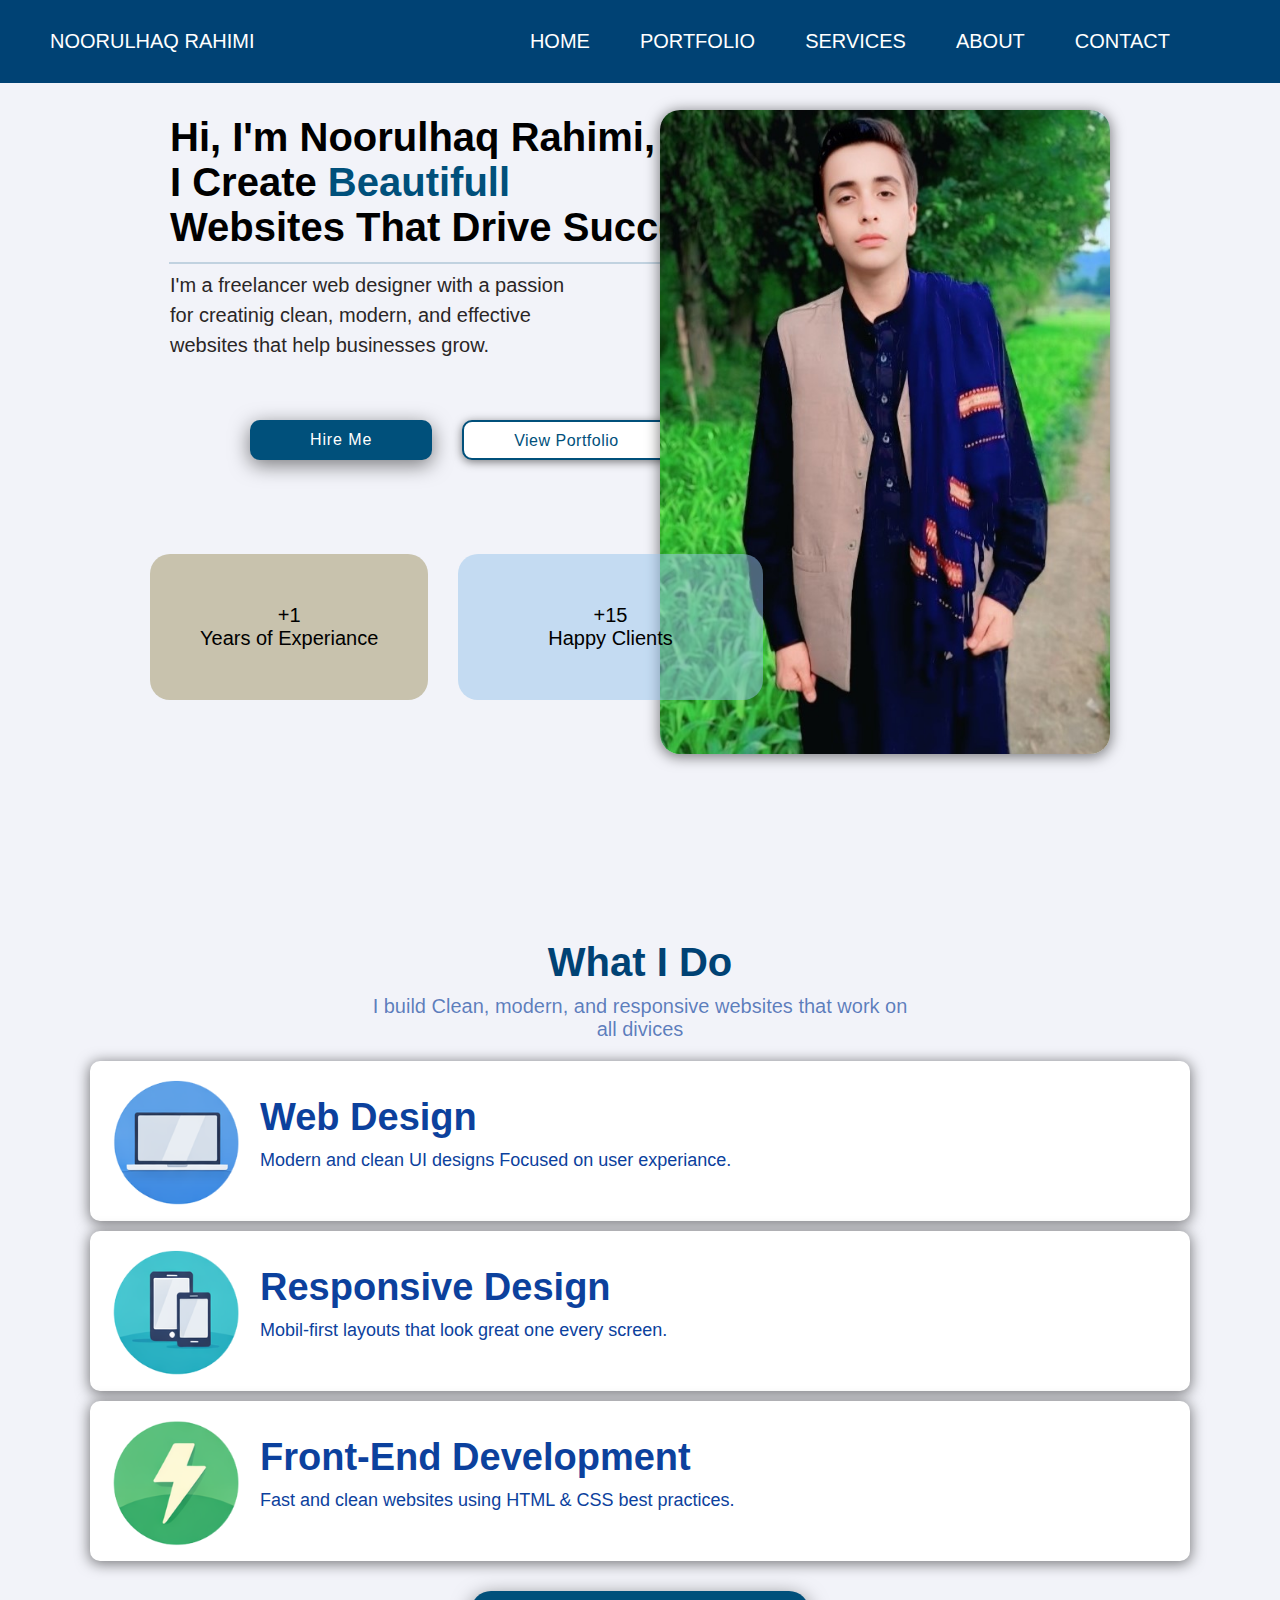
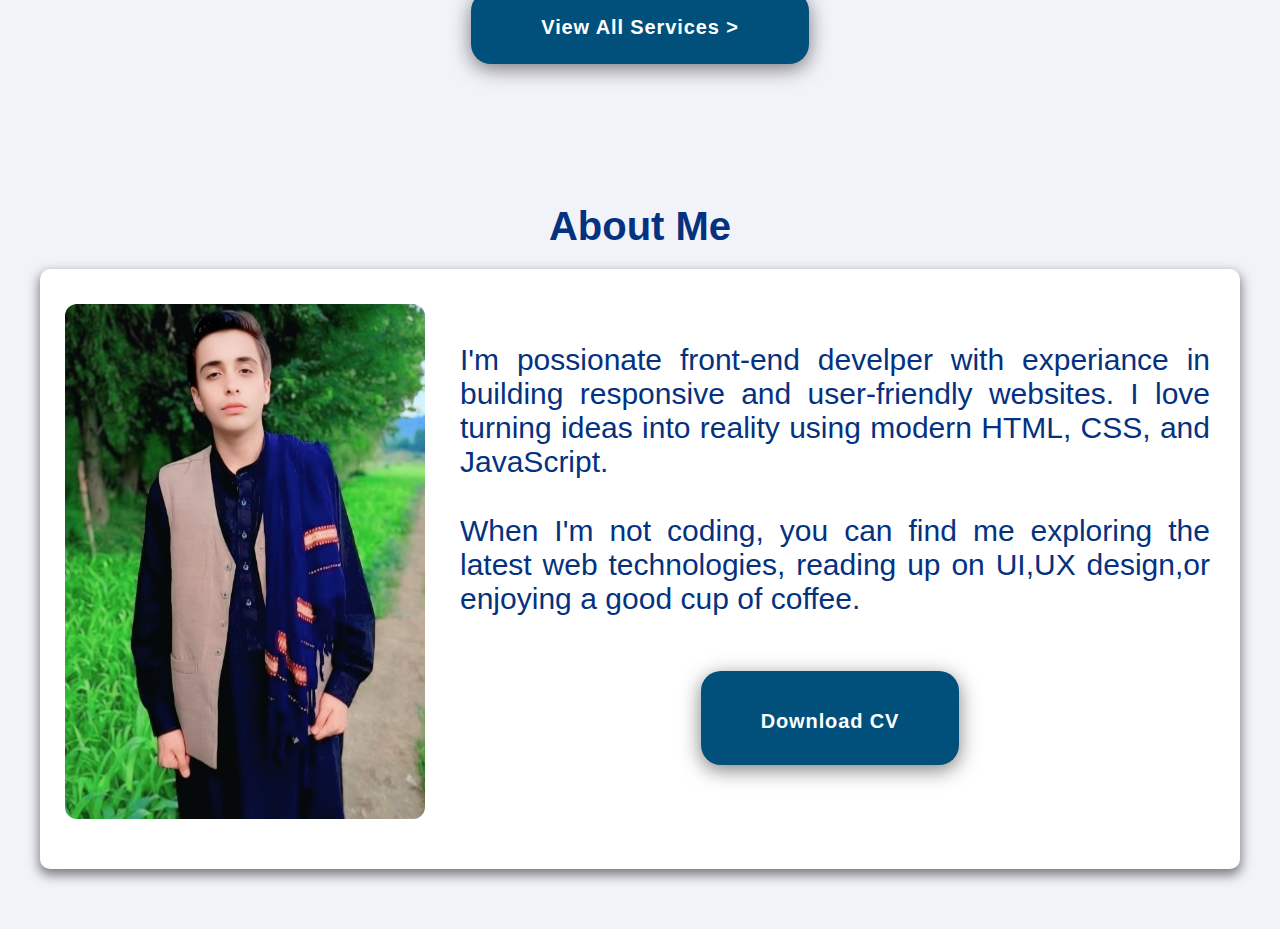
<file: index.html>
<!DOCTYPE html>
<html lang="en">
<head>
    <meta charset="UTF-8">
    <meta http-equiv="X-UA-Compatible" content="IE=edge">
    <meta name="viewport" content="width=device-width, initial-scale=1.0">
    <title>Noorulhaq Rahimi</title>
    <link rel="stylesheet" href="./Hero.css">
    <link rel="icon" href="./noorulhaqrahimi/circlephto.png" type="image/x-icon"/>
    <link rel="stylesheet" href="https://cdnjs.cloudflare.com/ajax/libs/font-awesome/6.0.0-beta2/css/all.min.css" integrity="sha512-YWzhKL2whUzgiheMoBFwW8CKV4qpHQAEuvilg9FAn5VJUDwKZZxkJNuGM4XkWuk94WCrrwslk8yWNGmY1EduTA==" crossorigin="anonymous" referrerpolicy="no-referrer" /></head>
<body>
    <header>
    <nav>
        <ul class='nav-bar'>
            <li class='logo'><p>NOORULHAQ RAHIMI</p></a></li>
            <input type='checkbox' id='check' />
            <span class="menu">
                <li><a href="./index.html">Home</a></li>
                <li><a href="">Portfolio</a></li>
                <li><a href="">Services</a></li>
                <li><a href="./Aboute.html">About</a></li>
                <li><a href="">Contact</a></li>
                <label for="check" class="close-menu"><i class="fas fa-times"></i></label>
            </span>
            <label for="check" class="open-menu"><i class="fas fa-bars"></i></label>
        </ul>
    </nav>
    </header>
    <div class="first">
        <p class="first_1"><span class="span_1">Hi, I'm Noorulhaq Rahimi,</span><br><span class="span_3">I Create <span class="span_2">Beautifull</span><br>Websites That Drive Success!</p></span>
    </div>
    <div class="freelance">
        <p class="freelance_1">I'm a freelancer web designer with a passion<br>for creatinig clean, modern, and effective<br>websites that help businesses grow. </p>
        <div class="line"></div>
    </div>
    <div class="btn">
        <button class="btn1">Hire Me</button>
        <button class="btn2">View Portfolio</button>
    </div>
    <div class="img">
        <img class="img_1" src="./noorulhaqrahimi/noorulahqrahimi.jpg" alt="dev photo">
    </div>
    <div class="exp">
        <p class="exp1">+1<br>Years of Experiance</p>
        <p class="exp2">+15<br>Happy Clients</p>
    </div>
    <p class="heading1">What I Do</p>
    <p class="heading2">I build Clean, modern, and responsive websites that work on<br> all divices</p>
    <section>
        <div class="background">
                <img class="comi" src="./ProjectPhotos/comi.png" alt="icon">
            <p class="web">Web Design</p>
            <p class="webp">Modern and clean UI designs<br class="br1"> Focused on user experiance.</p>
        </div>
    </section>
    <section>
        <div class="background">
                <img class="comi" src="./ProjectPhotos/comp2.png" alt="icon">
            <p class="web">Responsive Design</p>
            <p class="webp">Mobil-first layouts that look<br class="br1"> great one every screen.</p>
        </div>
    </section>
    <section>
        <div class="background">
                <img class="comi" src="./ProjectPhotos/comp3.png" alt="icon">
            <p class="web">Front-End Development</p>
            <p class="webp">Fast and clean websites using<br class="br1"> HTML & CSS best practices.</p>
        </div>
        <div class="servi1">
            <button class="servi">View All Services ></button>
        </div>
    </section>
    <section>
        <p class="about">About Me</p>
        <div class="container">
            <img class="img2" src="./noorulhaqrahimi/noorulahqrahimi.jpg" alt="nooorulahq rahimi photo">
            <div class="production">
                <p class="production1">I'm possionate front-end develper with experiance in building responsive and user-friendly websites. I love turning ideas into reality using modern HTML, CSS, and JavaScript.</p>
                <p class="production2">When I'm not coding, you can find me exploring the latest web technologies, reading up on UI,UX design,or enjoying a good cup of coffee.</p>
            </div>
            <div class="btn-cvv">
                <a href=".//noorulhaqrahimi/MYCV.png" download class="cv-btn">
                    <button class="btn-cv"><i class="fa-solid fa-download"></i> Download CV</button>
                </a>
            </div>
            <p class="rahimi1">Noorulhaq Rahimi</p>
        </div>    
    </section>
</body>
</html>
</file>
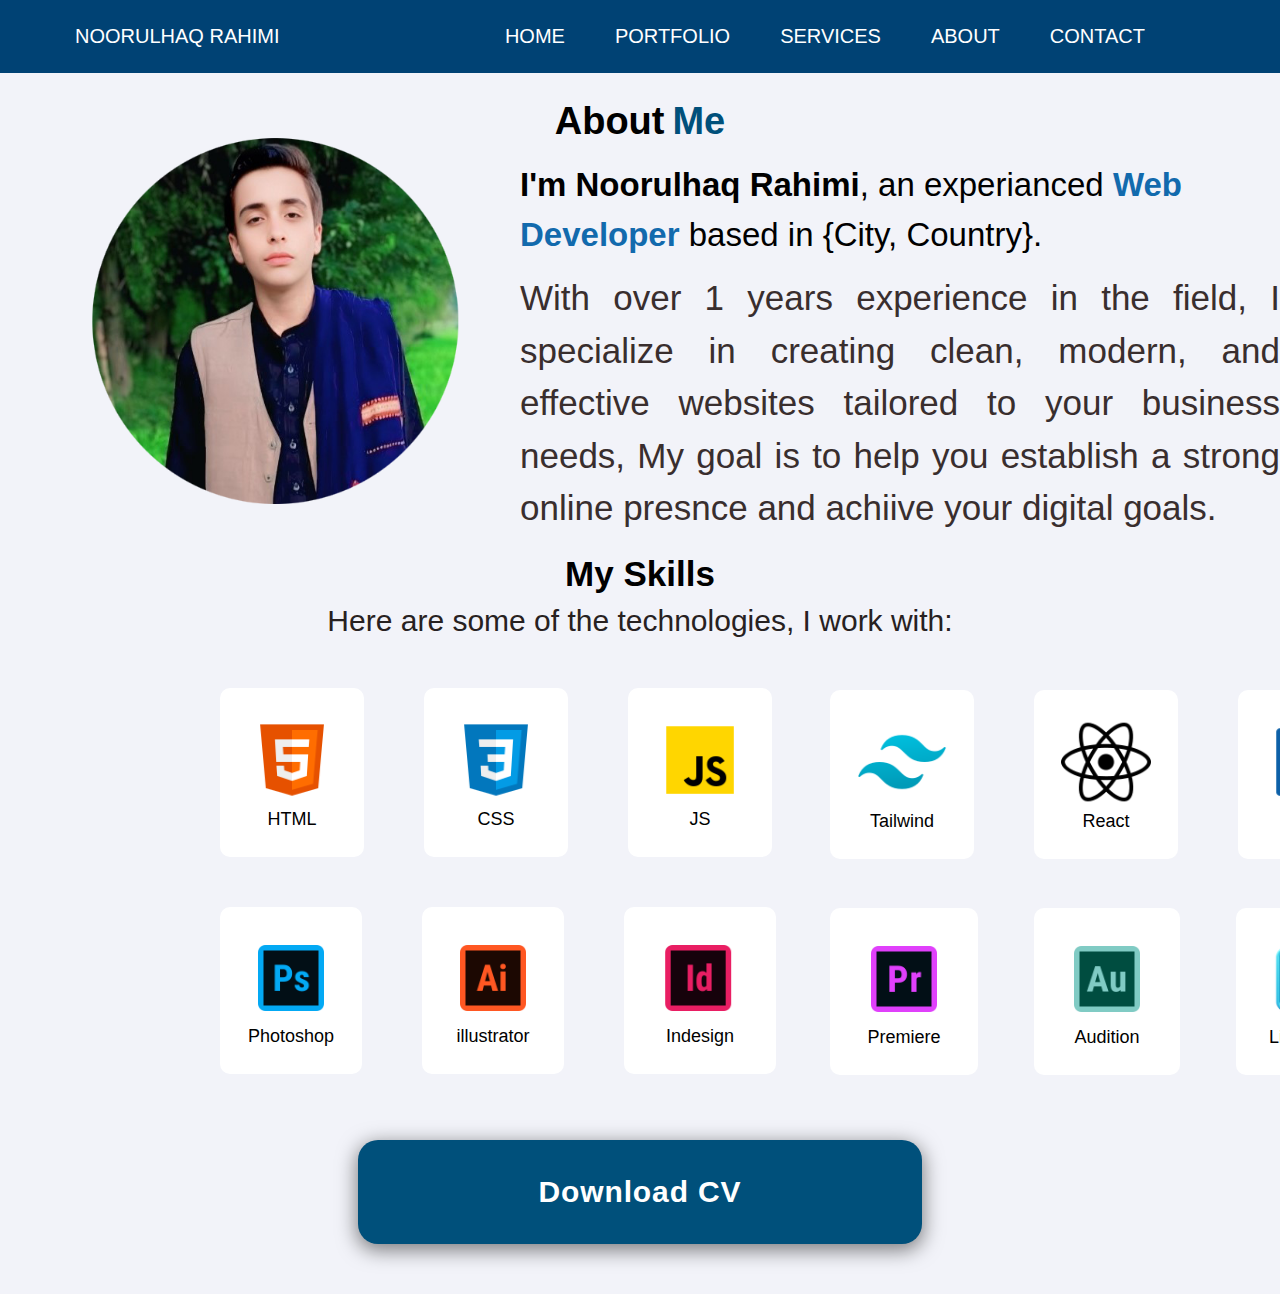
<file: Aboute.html>
<!DOCTYPE html>
<html lang="en">

<head>
    <meta charset="UTF-8">
    <meta name="viewport" content="width=device-width, initial-scale=1.0">
    <title>Noorulhaq Rahimi</title>
    <link rel="stylesheet" href="./About.css">
    <link rel="icon" href="./noorulhaqrahimi/circlephto.png" type="image/x-icon" />
    <link rel="stylesheet" href="https://cdnjs.cloudflare.com/ajax/libs/font-awesome/6.0.0-beta2/css/all.min.css"
        integrity="sha512-YWzhKL2whUzgiheMoBFwW8CKV4qpHQAEuvilg9FAn5VJUDwKZZxkJNuGM4XkWuk94WCrrwslk8yWNGmY1EduTA=="
        crossorigin="anonymous" referrerpolicy="no-referrer" />
</head>

<body>
    <header>
        <nav>
            <ul class="nav-bar">
                <li class="logo">
                    <p>NOORULHAQ RAHIMI</p></a>
                </li>
                <input type="checkbox" id="check"/>
                <span class="menu">
                    <li><a href="./index.html">Home</a></li>
                    <li><a href="">Portfolio</a></li>
                    <li><a href="">Services</a></li>
                    <li><a href="./Aboute.html">About</a></li>
                    <li><a href="">Contact</a></li>
                    <label for="check" class="close-menu"><i class="fas fa-times"></i></label>
                </span>
                <label for="check" class="open-menu"><i class="fas fa-bars"></i></label>
            </ul>
        </nav>
    </header>
    <p class="about">About <span class="about1">Me</span></p>
    <div class="img">
        <img class="img1" src="./noorulhaqrahimi/circlephto.png" alt="my photo">
    </div>
    <p class="exp"><span class="span1">I'm Noorulhaq Rahimi</span>, an experianced <span class="span2">Web<br>
            Developer</span> based in {City, Country}.</p>
    <p class="text">With over 1 years experience in the field, I specialize in creating clean, modern, and effective
        websites tailored to your business needs, My goal is to help you establish a strong online presnce and achiive
        your digital goals.</p>
    <div class="skills">
        <p class="skills1">My Skills</p>
        <p class="skills2">Here are some of the technologies, I work with:</p>
    </div>
    <div class="logos">
        <div class="html5">
            <img class="html" src="./ProjectPhotos/html.png" alt="html">
            <p class="logotext">HTML</p>
        </div>
        <div class="css5">
            <img class="css" src="./ProjectPhotos/css.png" alt="css">
            <P class="logotext">CSS</P>
        </div>
        <div class="js5">
            <img class="js" src="./ProjectPhotos/js.png" alt="js">
            <P class="logotext">JS</P>
        </div>
    </div>
    <div class="logos1">
        <div class="tailwind">
            <img class="tailwind1" src="./ProjectPhotos/tailwind.png" alt="tailwind">
            <p class="logotext">Tailwind</p>
        </div>
        <div class="react">
            <img class="react1" src="./ProjectPhotos/react.png" alt="react">
            <p class="logotext">React</p>
        </div>
        <div class="typescript">
            <img class="typescript1" src="./ProjectPhotos/ts.png" alt="typescript">
            <p class="logotext">TS</p>
        </div>
    </div>
    <div class="logos2">
        <div class="photoshop">
            <img class="Photoshop1" src="./ProjectPhotos/photoshop.png" alt="photoshop">
            <p class="logotext">Photoshop</p>
        </div>
        <div class="illustrator">
            <img class="illustrator1" src="./ProjectPhotos/illustrator.png" alt="illistrator">
            <p class="logotext">illustrator</p>
        </div>
        <div class="indesign">
            <img class="indesign1" src="./ProjectPhotos/indesign.png" alt="indesign">
            <p class="logotext">Indesign</p>
        </div>
    </div>
    <div class="logos3">
        <div class="premiere">
            <img class="Premiere1" src="./ProjectPhotos/premiere.png" alt="premiere">
            <p class="logotext">Premiere</p>
        </div>
        <div class="audition">
            <img class="audition1" src="./ProjectPhotos/audition.png" alt="audition">
            <p class="logotext">Audition</p>
        </div>
        <div class="lightroom">
            <img src="./ProjectPhotos/lightroom.png" alt="lightroom">
            <p class="logotext">Lightroom</p>
        </div>
    </div>
    <div class="btn-cvv">
        <a href=".//noorulhaqrahimi/MYCV.png" download class="cv-btn">
            <button class="btn-cv"><i class="fa-solid fa-download"></i> Download CV</button>
        </a>
    </div>
</body>

</html>
</file>
<file: Hero.css>
* {
  box-sizing: border-box;
  margin: 0;
  padding: 0;
}
body {
  font-family: "Poppins", sans-serif;
  background-color: rgb(242, 243, 249);
  overflow-x: hidden;
}

.nav-bar {
  width: 100%;
  display: flex;
  justify-content: space-between;
  align-items: center;
  list-style: none;
  position: relative;
  background-color: #004274;
  padding: 15px 20px;
}
.logo {
  color: #fff;
  font-size: 18px;
}

.menu {
  display: flex;
}

.menu li {
  padding-left: 30px;
}

.menu li a {
  display: inline-block;
  text-decoration: none;
  color: #fff;
  text-align: center;
  transition: 0.15s ease-in-out;
  position: relative;
  text-transform: uppercase;
}

.menu li a::after {
  content: "";
  position: absolute;
  bottom: 0;
  left: 0;
  width: 0;
  height: 1px;
  background-color: #004274;
  transition: 0.15s ease-in-out;
}

.menu li a:hover:after {
  width: 100%;
}

.open-menu,
.close-menu {
  position: absolute;
  color: white;
  cursor: pointer;
  font-size: 1.2 rem;
  display: none;
}

.open-menu {
  top: 50%;
  right: 20px;
  transform: translateY(-50%);
}

.close-menu {
  top: 20px;
  right: 22px;
}

#check {
  display: none;
}

@media (max-width: 1027px) {
  header span li {
    position: relative;
    bottom: 50px;
  }
  .menu {
    display: flex;
    flex-direction: column;
    align-items: center;
    justify-content: center;
    width: 80%;
    height: 100vh;
    position: fixed;
    top: 0;
    right: -80%;
    z-index: 100;
    background-color: #004274;
    transition: all 0.2s ease-in-out;
  }
  .menu li {
    margin-top: 20px;
  }
  .menu li a {
    display: block;
    padding: 15px 0;
  }
  .nav-bar {
    position: fixed;
    top: 0;
    z-index: 100;
  }
  .open-menu,
  .close-menu {
    display: block;
  }
  #check:checked ~ .menu {
    right: 0;
  }
}

.first {
  display: flex;
  justify-content: center;
  text-align: center;
  margin-top: 70px;
}

.first_1 {
  font-size: 22px;
  font-family: "Avenir", sans-serif;
}

.span_1 {
  font-weight: 700;
}

.span_2 {
  color: rgb(0, 80, 123);
}

.span_3 {
  font-weight: 600;
}

.freelance {
  display: flex;
  justify-content: center;
  text-align: center;
}

.freelance_1 {
  margin-top: 20px;
  font-size: 14px;
  font-weight: 300;
  font-family: "Avenir", sans-serif;
  line-height: 1.5;
  color: #2a2626;
}

.btn {
  margin-top: 30px;
  display: flex;
  justify-content: space-evenly;
}

.btn1 {
  border-style: none;
  color: #fff;
  padding: 10px 30px;
  border-radius: 20px;
  font-weight: 600;
  cursor: pointer;
  letter-spacing: 0.88px;
  box-shadow: 0 5px 20px 0.1px rgba(0, 0, 0, 0.5);
  background-color: rgb(0, 80, 123);
}

.btn2 {
  border-style: none;
  background-color: white;
  padding: 10px 30px;
  border-radius: 20px;
  cursor: pointer;
  letter-spacing: 0.5px;
  box-shadow: 0 2px 10px 0.1px rgba(0, 0, 0, 0.5);
}

.img {
  display: flex;
  justify-content: center;
  align-items: center;
}

.img_1 {
  margin-top: 40px;
  border-radius: 20px;
  width: 80%;
}

.exp {
  display: flex;
  text-align: center;
  margin-top: 20px;
  justify-content: space-evenly;
}

.exp1 {
  text-align: center;
  justify-self: center;
  align-self: center;
  padding: 20px 20px;
  border-radius: 20px;
  background-color: rgba(158, 146, 98, 0.5);
}

.exp2 {
  justify-self: center;
  align-self: center;
  text-align: center;
  padding: 20px 20px;
  border-radius: 20px;
  background-color: rgba(149, 195, 236, 0.5);
}

.heading1 {
  justify-self: center;
  margin-top: 50px;
  margin-bottom: 5px;
  font-size: 20px;
  font-weight: 600;
  color: #004274;
}

.heading2 {
  font-family: "Avenir", sans-serif;
  justify-self: center;
  text-align: center;
  font-size: 12px;
  color: rgba(12, 65, 157, 0.66);
  margin-bottom: 10px;
}

.background {
  display: flex;
  flex-direction: column;
  background-color: #fff;
  width: 280px;
  height: 80px;
  margin-bottom: 10px;
  justify-self: center;
  border-radius: 10px;
  box-shadow: 0 2px 14px 0.5px rgba(0, 0, 0, 0.5);
}

.comi {
  width: 70px;
  margin-top: 10px;
  margin-left: 10px;
}

.web {
  position: absolute;
  margin-top: 20px;
  color: rgba(12, 65, 157, 1);
  font-weight: 600;
  margin-left: 90px;
  font-size: 14px;
}

.webp {
  position: absolute;
  margin-top: 40px;
  margin-left: 90px;
  font-size: 10px;
  color: rgba(12, 65, 157, 1);
  line-height: 14px;
}

.servi1 {
  justify-self: center;
  margin-top: 15px;
  margin-bottom: 5px;
}

.servi {
  border-style: none;
  color: #fff;
  padding: 10px 20px;
  border-radius: 20px;
  font-weight: 600;
  font-size: 12px;
  cursor: pointer;
  letter-spacing: 0.88px;
  box-shadow: 0 5px 20px 0.1px rgba(0, 0, 0, 0.5);
  background-color: rgb(0, 80, 123);
}

.about {
  font-size: 22px;
  font-weight: 550;
  justify-self: center;
  margin-bottom: 30px;
  margin-top: 40px;
  font-family: "Avenir", sans-serif;
  color: rgb(4, 50, 128);
}

.container {
  background-color: #fff;
  width: 300px;
  height: 250px;
  border-radius: 10px;
  justify-self: center;
  box-shadow: 0 5px 12px 0.1px rgba(0, 0, 0, 0.5);
  margin-bottom: 20px;
  margin-top: -20px;
}

.img2 {
  margin-top: 29px;
  margin-left: 12px;
  width: 100px;
  border-radius: 12px;
}

.production {
  margin-top: -155px;
  color: rgb(4, 50, 128);
}

.production1 {
  justify-self: end;
  text-align: justify;
  font-size: 12px;
  max-width: 170px;
  word-spacing: 0.11px;
  margin-right: 12px;
}

.production2 {
  margin-top: 7px;
  justify-self: end;
  text-align: justify;
  font-size: 12px;
  max-width: 170px;
  word-spacing: 0.11px;
  margin-right: 12px;
}

.btn-cvv {
  justify-self: center;
  margin-top: 16px;
}

.btn-cv {
  border-style: none;
  color: #fff;
  font-size: 15px;
  padding: 13px 33px;
  border-radius: 20px;
  font-weight: 600;
  cursor: pointer;
  letter-spacing: 0.88px;
  box-shadow: 0 5px 20px 0.1px rgba(0, 0, 0, 0.5);
  background-color: rgb(0, 80, 123);
}

.rahimi1 {
  font-size: 10px;
  font-weight: 700;
  margin-left: 18px;
  color: rgb(4, 50, 128);
  margin-top: -67px;
}

.comi__1 {
  width: 70px;
  margin-top: 16px;
  margin-left: 10px;
  border-radius: 10px;
}

.btn_1 {
  border-style: none;
  color: #fff;
  padding: 10px 30px;
  border-radius: 10px;
  font-weight: 600;
  cursor: pointer;
  display: flex;
  justify-self: center;
  margin-top: 20px;
  margin-bottom: 20px;
  letter-spacing: 0.88px;
  box-shadow: 0 5px 20px 0.1px rgba(0, 0, 0, 0.5);
  background-color: rgb(0, 80, 123);
}
/*------------------------------------------Mobile-Size-------------------------------------------- */
@media (min-width: 450px) {
  .menu {
    font-size: 20px;
  }

  .logo {
    font-size: 20px;
  }

  .open-menu {
    font-size: 1.4rem;
  }

  .close-menu {
    font-size: 1.4rem;
  }

  .first {
    display: flex;
    justify-content: center;
    text-align: center;
    margin-top: 80px;
  }

  .first_1 {
    font-size: 30px;
    font-family: "Avenir", sans-serif;
  }

  .span_1 {
    font-weight: 700;
  }

  .span_2 {
    color: rgb(0, 80, 123);
  }

  .span_3 {
    font-weight: 600;
  }

  .freelance {
    display: flex;
    justify-content: center;
    text-align: center;
  }

  .freelance_1 {
    margin-top: 20px;
    font-size: 18px;
    font-weight: 300;
    font-family: "Avenir", sans-serif;
    line-height: 1.5;
    color: #2a2626;
  }

  .btn {
    margin-top: 30px;
    display: flex;
    justify-content: space-evenly;
  }

  .btn1 {
    border-style: none;
    color: #fff;
    padding: 15px 44px;
    border-radius: 20px;
    font-weight: 600;
    cursor: pointer;
    letter-spacing: 0.88px;
    box-shadow: 0 5px 20px 0.1px rgba(0, 0, 0, 0.5);
    background-color: rgb(0, 80, 123);
  }

  .btn2 {
    border-style: none;
    background-color: white;
    padding: 10px 30px;
    border-radius: 20px;
    cursor: pointer;
    letter-spacing: 0.5px;
    box-shadow: 0 2px 10px 0.1px rgba(0, 0, 0, 0.5);
  }

  .img {
    display: flex;
    justify-content: center;
    align-items: center;
  }

  .img_1 {
    margin-top: 40px;
    border-radius: 20px;
    width: 80%;
  }

  .exp {
    display: flex;
    text-align: center;
    margin-top: 20px;
    justify-content: space-evenly;
  }

  .exp1 {
    text-align: center;
    justify-self: center;
    align-self: center;
    padding: 30px 40px;
    border-radius: 20px;
    background-color: rgba(158, 146, 98, 0.5);
  }

  .exp2 {
    justify-self: center;
    align-self: center;
    text-align: center;
    padding: 30px 40px;
    border-radius: 20px;
    background-color: rgba(149, 195, 236, 0.5);
  }

  .heading1 {
    justify-self: center;
    margin-top: 50px;
    margin-bottom: 10px;
    font-size: 30px;
    font-weight: 600;
    color: #004274;
  }

  .heading2 {
    font-family: "Avenir", sans-serif;
    justify-self: center;
    text-align: center;
    font-size: 16px;
    color: rgba(12, 65, 157, 0.66);
    margin-bottom: 20px;
  }

  .background {
    display: flex;
    flex-direction: column;
    background-color: #fff;
    width: 400px;
    height: 120px;
    margin-bottom: 10px;
    justify-self: center;
    border-radius: 10px;
    box-shadow: 0 2px 14px 0.5px rgba(0, 0, 0, 0.5);
  }

  .comi {
    width: 100px;
    margin-top: 14px;
    margin-left: 10px;
  }

  .web {
    position: absolute;
    margin-top: 30px;
    color: rgba(12, 65, 157, 1);
    font-weight: 600;
    margin-left: 120px;
    font-size: 18px;
  }

  .webp {
    position: absolute;
    margin-top: 55px;
    margin-left: 120px;
    font-size: 10px;
    color: rgba(12, 65, 157, 1);
    line-height: 14px;
  }

  .servi1 {
    justify-self: center;
    margin-top: 15px;
    margin-bottom: 5px;
  }

  .servi {
    border-style: none;
    color: #fff;
    padding: 10px 30px;
    border-radius: 20px;
    font-weight: 600;
    cursor: pointer;
    letter-spacing: 0.88px;
    box-shadow: 0 5px 20px 0.1px rgba(0, 0, 0, 0.5);
    background-color: rgb(0, 80, 123);
  }

  .about {
    font-size: 30px;
    font-weight: 550;
    justify-self: center;
    margin-bottom: 35px;
    margin-top: 40px;
    font-family: "Avenir", sans-serif;
    color: rgb(4, 50, 128);
  }

  .container {
    background-color: #fff;
    width: 400px;
    height: 310px;
    border-radius: 10px;
    justify-self: center;
    box-shadow: 0 5px 12px 0.1px rgba(0, 0, 0, 0.5);
    margin-bottom: 20px;
    margin-top: -20px;
  }

  .img2 {
    margin-top: 35px;
    margin-left: 25px;
    width: 130px;
    border-radius: 12px;
  }

  .production {
    margin-top: -190px;
    color: rgb(4, 50, 128);
  }

  .production1 {
    justify-self: end;
    text-align: justify;
    font-size: 13px;
    max-width: 200px;
    word-spacing: 0.11px;
    margin-right: 30px;
  }

  .production2 {
    margin-top: 15px;
    justify-self: end;
    text-align: justify;
    font-size: 13px;
    max-width: 200px;
    word-spacing: 0.11px;
    margin-right: 30px;
  }

  .btn-cvv {
    justify-self: center;
    margin-top: 30px;
  }

  .btn-cv {
    border-style: none;
    color: #fff;
    font-size: 15px;
    padding: 16px 38px;
    border-radius: 20px;
    font-weight: 600;
    cursor: pointer;
    letter-spacing: 0.88px;
    box-shadow: 0 5px 20px 0.1px rgba(0, 0, 0, 0.5);
    background-color: rgb(0, 80, 123);
  }

  .rahimi1 {
    font-size: 12px;
    font-weight: 700;
    margin-left: 37px;
    color: rgb(4, 50, 128);
    margin-top: -72px;
  }

  .comi__1 {
    width: 100px;
    margin-top: 22px;
    margin-left: 10px;
    border-radius: 10px;
  }

  .btn_1 {
    border-style: none;
    color: #fff;
    padding: 10px 30px;
    border-radius: 10px;
    font-weight: 600;
    cursor: pointer;
    margin-bottom: 20px;
    display: flex;
    justify-self: center;
    margin-top: 20px;
    letter-spacing: 0.88px;
    box-shadow: 0 5px 20px 0.1px rgba(0, 0, 0, 0.5);
    background-color: rgb(0, 80, 123);
  }
}
/*------------------------------------------Ipadpro-Size-------------------------------------------- */
@media (min-width: 650px) {
  .logo {
    font-size: 23px;
  }

  nav a{
    font-size: 32px;
    margin-top: 35px;
  }

  .logo {
    font-size: 28px;
  }

  .open-menu {
    font-size: 2rem;
  }

  .close-menu{
    font-size: 2rem;
  }

  .nav-bar{
    padding: 27px;
  }

  .close-menu {
    font-size: 1.6rem;
  }

  .first {
    display: flex;
    justify-content: center;
    text-align: center;
    margin-top: 110px;
  }

  .first_1 {
    font-size: 35px;
    font-family: "Avenir", sans-serif;
  }

  .span_1 {
    font-weight: 700;
  }

  .span_2 {
    color: rgb(0, 80, 123);
  }

  .span_3 {
    font-weight: 600;
  }

  .freelance {
    display: flex;
    justify-content: center;
    text-align: center;
  }

  .freelance_1 {
    margin-top: 20px;
    font-size: 20px;
    font-weight: 300;
    font-family: "Avenir", sans-serif;
    line-height: 1.5;
    color: #2a2626;
  }

  .btn {
    margin-top: 30px;
    display: flex;
    justify-content: space-evenly;
  }

  .btn1 {
    border-style: none;
    color: #fff;
    padding: 20px 60px;
    border-radius: 20px;
    font-weight: 600;
    cursor: pointer;
    letter-spacing: 0.88px;
    box-shadow: 0 5px 20px 0.1px rgba(0, 0, 0, 0.5);
    background-color: rgb(0, 80, 123);
  }

  .btn2 {
    border-style: none;
    background-color: white;
    padding: 20px 60px;
    border-radius: 20px;
    cursor: pointer;
    letter-spacing: 0.5px;
    box-shadow: 0 2px 10px 0.1px rgba(0, 0, 0, 0.5);
  }

  .img {
    display: flex;
    justify-content: center;
    align-items: center;
  }

  .img_1 {
    margin-top: 40px;
    border-radius: 20px;
    width: 80%;
  }

  .exp {
    display: flex;
    text-align: center;
    margin-top: 20px;
    justify-content: space-evenly;
  }

  .exp1 {
    text-align: center;
    justify-self: center;
    align-self: center;
    padding: 40px 60px;
    border-radius: 20px;
    background-color: rgba(158, 146, 98, 0.5);
  }

  .exp2 {
    justify-self: center;
    align-self: center;
    text-align: center;
    padding: 40px 60px;
    border-radius: 20px;
    background-color: rgba(149, 195, 236, 0.5);
  }

  .heading1 {
    justify-self: center;
    margin-top: 50px;
    margin-bottom: 10px;
    font-size: 40px;
    font-weight: 600;
    color: #004274;
  }

  .heading2 {
    font-family: "Avenir", sans-serif;
    justify-self: center;
    text-align: center;
    font-size: 20px;
    color: rgba(12, 65, 157, 0.66);
    margin-bottom: 20px;
  }

  .background {
    display: flex;
    flex-direction: column;
    background-color: #fff;
    width: 530px;
    height: 150px;
    margin-bottom: 10px;
    justify-self: center;
    border-radius: 10px;
    box-shadow: 0 2px 14px 0.5px rgba(0, 0, 0, 0.5);
  }

  .comi {
    width: 130px;
    margin-top: 14px;
    margin-left: 10px;
  }

  .web {
    position: absolute;
    margin-top: 30px;
    color: rgba(12, 65, 157, 1);
    font-weight: 600;
    margin-left: 150px;
    font-size: 30px;
  }

  .webp {
    position: absolute;
    margin-top: 70px;
    margin-left: 150px;
    font-size: 16px;
    color: rgba(12, 65, 157, 1);
    line-height: 18px;
  }

  .servi1 {
    justify-self: center;
    margin-top: 20px;
    margin-bottom: 5px;
  }

  .servi {
    border-style: none;
    color: #fff;
    padding: 20px 60px;
    border-radius: 20px;
    font-weight: 600;
    font-size: 20px;
    cursor: pointer;
    letter-spacing: 0.88px;
    box-shadow: 0 5px 20px 0.1px rgba(0, 0, 0, 0.5);
    background-color: rgb(0, 80, 123);
  }

  .about {
    font-size: 40px;
    font-weight: 550;
    justify-self: center;
    margin-bottom: 35px;
    margin-top: 40px;
    font-family: "Avenir", sans-serif;
    color: rgb(4, 50, 128);
  }

  .container {
    background-color: #fff;
    width: 520px;
    height: 350px;
    border-radius: 10px;
    justify-self: center;
    box-shadow: 0 5px 12px 0.1px rgba(0, 0, 0, 0.5);
    margin-bottom: 20px;
    margin-top: -20px;
  }

  .img2 {
    margin-top: 35px;
    margin-left: 25px;
    width: 160px;
    border-radius: 12px;
  }

  .production {
    margin-top: -230px;
    color: rgb(4, 50, 128);
  }

  .production1 {
    justify-self: end;
    text-align: justify;
    font-size: 17.3px;
    max-width: 290px;
    word-spacing: 0.11px;
    margin-right: 30px;
  }

  .production2 {
    margin-top: 15px;
    justify-self: end;
    text-align: justify;
    font-size: 17.3px;
    max-width: 290px;
    word-spacing: 0.11px;
    margin-right: 30px;
  }

  .btn-cvv {
    justify-self: center;
    margin-top: 20px;
  }

  .btn-cv {
    border-style: none;
    color: #fff;
    font-size: 15px;
    padding: 20px 60px;
    border-radius: 20px;
    font-weight: 600;
    cursor: pointer;
    letter-spacing: 0.88px;
    box-shadow: 0 5px 20px 0.1px rgba(0, 0, 0, 0.5);
    background-color: rgb(0, 80, 123);
  }

  .rahimi1 {
    font-size: 12px;
    font-weight: 700;
    margin-left: 37px;
    color: rgb(4, 50, 128);
    margin-top: -72px;
  }

  .comi__1 {
    width: 130px;
    margin-top: 22px;
    margin-left: 10px;
    border-radius: 10px;
  }

  .btn_1 {
    border-style: none;
    color: #fff;
    padding: 20px 80px;
    border-radius: 10px;
    font-weight: 600;
    cursor: pointer;
    margin-bottom: 20px;
    display: flex;
    justify-self: center;
    margin-top: 20px;
    letter-spacing: 0.88px;
    box-shadow: 0 5px 20px 0.1px rgba(0, 0, 0, 0.5);
    background-color: rgb(0, 80, 123);
  }
}
/*------------------------------------------Ipad-Size-------------------------------------------- */
@media (min-width: 800px) {
  .nav-bar {
    padding: 30px 0;
  }
  .menu {
    font-size: 20px;
  }

  nav a{
    font-size: 35px;
    margin-top: 37px;
  }

  .logo {
    font-size: 32px;
    margin-left: 30px;
  }

  .open-menu {
    font-size: 2.2rem;
    margin-right: 20px;
  }

  .close-menu {
    font-size: 2.2rem;
    margin-right: 20px;
  }

  .first {
    display: flex;
    justify-content: center;
    text-align: center;
    margin-top: 110px;
  }

  .first_1 {
    margin-top: 20px;
    font-size: 50px;
    font-family: "Avenir", sans-serif;
  }

  .span_1 {
    font-weight: 700;
  }

  .span_2 {
    color: rgb(0, 80, 123);
  }

  .span_3 {
    font-weight: 600;
  }

  .freelance {
    display: flex;
    justify-content: center;
    text-align: center;
  }

  .freelance_1 {
    margin-top: 20px;
    font-size: 27px;
    font-weight: 300;
    font-family: "Avenir", sans-serif;
    line-height: 1.5;
    color: #2a2626;
  }

  .btn {
    margin-top: 30px;
    display: flex;
    justify-content: space-evenly;
  }

  .btn1 {
    border-style: none;
    color: #fff;
    padding: 20px 60px;
    border-radius: 20px;
    font-weight: 500;
    font-size: 30px;
    cursor: pointer;
    letter-spacing: 0.88px;
    box-shadow: 0 5px 20px 0.1px rgba(0, 0, 0, 0.5);
    background-color: rgb(0, 80, 123);
  }

  .btn2 {
    border-style: none;
    background-color: white;
    padding: 20px 60px;
    font-size: 30px;
    font-weight: 500;
    border-radius: 20px;
    cursor: pointer;
    letter-spacing: 0.5px;
    box-shadow: 0 2px 10px 0.1px rgba(0, 0, 0, 0.5);
  }

  .img {
    display: flex;
    justify-content: center;
    align-items: center;
  }

  .img_1 {
    margin-top: 40px;
    border-radius: 20px;
    width: 80%;
  }

  .exp {
    display: flex;
    text-align: center;
    margin-top: 20px;
    justify-content: space-evenly;
  }

  .exp1 {
    text-align: center;
    justify-self: center;
    align-self: center;
    padding: 50px 80px;
    font-size: 25px;
    border-radius: 20px;
    background-color: rgba(158, 146, 98, 0.5);
  }

  .exp2 {
    justify-self: center;
    align-self: center;
    text-align: center;
    padding: 50px 80px;
    font-size: 25px;
    border-radius: 20px;
    background-color: rgba(149, 195, 236, 0.5);
  }

  .heading1 {
    justify-self: center;
    margin-top: 50px;
    margin-bottom: 10px;
    font-size: 50px;
    font-weight: 600;
    color: #004274;
  }

  .heading2 {
    font-family: "Avenir", sans-serif;
    justify-self: center;
    text-align: center;
    font-size: 28px;
    color: rgba(12, 65, 157, 0.66);
    margin-bottom: 20px;
  }

  .background {
    display: flex;
    flex-direction: column;
    background-color: #fff;
    width: 650px;
    height: 160px;
    margin-bottom: 10px;
    justify-self: center;
    border-radius: 10px;
    box-shadow: 0 2px 14px 0.5px rgba(0, 0, 0, 0.5);
  }

  .comi {
    width: 140px;
    margin-top: 16px;
    margin-left: 16px;
  }

  .web {
    position: absolute;
    margin-top: 35px;
    color: rgba(12, 65, 157, 1);
    font-weight: 600;
    margin-left: 170px;
    font-size: 38px;
  }

  .webp {
    position: absolute;
    margin-top: 82px;
    margin-left: 170px;
    font-size: 18px;
    color: rgba(12, 65, 157, 1);
    line-height: 18px;
  }

  .servi1 {
    justify-self: center;
    margin-top: 30px;
    margin-bottom: 30px;
  }

  .servi {
    border-style: none;
    color: #fff;
    padding: 25px 70px;
    border-radius: 20px;
    font-weight: 600;
    font-size: 20px;
    cursor: pointer;
    letter-spacing: 0.88px;
    box-shadow: 0 5px 20px 0.1px rgba(0, 0, 0, 0.5);
    background-color: rgb(0, 80, 123);
  }

  .about {
    font-size: 50px;
    font-weight: 550;
    justify-self: center;
    margin-bottom: 35px;
    margin-top: 60px;
    font-family: "Avenir", sans-serif;
    color: rgb(4, 50, 128);
  }

  .container {
    background-color: #fff;
    width: 650px;
    height: 430px;
    border-radius: 10px;
    justify-self: center;
    box-shadow: 0 5px 12px 0.1px rgba(0, 0, 0, 0.5);
    margin-bottom: 30px;
    margin-top: -20px;
  }

  .img2 {
    margin-top: 35px;
    margin-left: 25px;
    width: 180px;
    border-radius: 12px;
  }

  .production {
    margin-top: -250px;
    color: rgb(4, 50, 128);
  }

  .production1 {
    justify-self: end;
    text-align: justify;
    font-size: 21px;
    max-width: 390px;
    word-spacing: 0.11px;
    margin-right: 30px;
  }

  .production2 {
    margin-top: 15px;
    justify-self: end;
    text-align: justify;
    font-size: 21px;
    max-width: 390px;
    word-spacing: 0.11px;
    margin-right: 30px;
  }

  .btn-cvv {
    justify-self: center;
    margin-top: 55px;
  }

  .btn-cv {
    border-style: none;
    color: #fff;
    font-size: 20px;
    padding: 25px 90px;
    border-radius: 20px;
    font-weight: 600;
    cursor: pointer;
    letter-spacing: 0.88px;
    box-shadow: 0 5px 20px 0.1px rgba(0, 0, 0, 0.5);
    background-color: rgb(0, 80, 123);
  }

  .rahimi1 {
    font-size: 17px;
    font-weight: 700;
    margin-left: 37px;
    color: rgb(4, 50, 128);
    margin-top: -110px;
  }

  .comi__1 {
    width: 150px;
    margin-top: 22px;
    margin-left: 10px;
    border-radius: 10px;
  }

  .btn_1 {
    border-style: none;
    color: #fff;
    padding: 30px 80px;
    border-radius: 10px;
    font-weight: 600;
    cursor: pointer;
    font-size: 20px;
    margin-bottom: 20px;
    display: flex;
    justify-self: center;
    margin-top: 20px;
    letter-spacing: 0.88px;
    box-shadow: 0 5px 20px 0.1px rgba(0, 0, 0, 0.5);
    background-color: rgb(0, 80, 123);
  }
}
/*------------------------------------------Computer-Size-------------------------------------------- */
@media (min-width: 1030px) {
  .logo {
    font-size: 20px;
    margin-left: 50px;
  }

  span li a{
    margin: 0 10px;
    font-size: 20px;
  }

  .nav-bar{
    position: fixed;
    top: 0;
    z-index: 10;
  }

  .menu{
    margin-right: 100px;
  }

  .first {
    display: flex;
    justify-content: start;
    text-align: start;
    margin-top: 175px;
    margin-left: 170px;
  }

  .first_1 {
    margin-top: -60px;
    font-size: 40px;
    font-family: "Avenir", sans-serif;
  }

  .span_1 {
    font-weight: 700;
  }

  .span_2 {
    color: rgb(0, 80, 123);
  }

  .span_3 {
    font-weight: 600;
  }

  .freelance {
    display: flex;
    justify-content: start;
    text-align: start;
    margin-left: 170px;
  }

  .line{
    height: 2px;
    width: 500px;
    margin-left: -395px;
    margin-top: 12px;
    background-color: rgba(0, 80, 123, 0.20);
  }

  .freelance_1 {
    font-size: 20px;
    font-weight: 300;
    font-family: "Avenir", sans-serif;
    line-height: 1.5;
    color: #2a2626;
  }

  .btn {
    display: flex;
    justify-content:start;
    margin-top: 60px;
    margin-left: 250px;
  }

  .btn1 {
    height: 40px;
    border-style: none;
    color: #fff;
    padding: 10px 60px;
    border-radius: 10px;
    font-weight: 500;
    font-size: 16px;
    margin-right: 30px;
    cursor: pointer;
    letter-spacing: 0.88px;
    background-color: rgb(0, 80, 123);
  }

  .btn2 {
    height: 40px;
    border-style: none;
    border: 2px solid rgb(0, 80, 123);
    background-color: white;
    padding: 10px 50px;
    font-size: 16px;
    font-weight: 500;
    border-radius: 10px;
    cursor: pointer;
    color: rgb(0, 80, 123);
    letter-spacing: 0.5px;
  }

  .img {
    display: flex;
    justify-content: end;
  }

  .img_1 {
    margin-top: -350px;
    border-radius: 20px;
    margin-right: 170px;
    width: 450px;
    box-shadow: 0 2px 14px 0.5px rgba(0, 0, 0, 0.5);
  }

  .exp {
    display: flex;
    text-align: center;
    margin-bottom: 240px;
    margin-top: -200px;
    justify-content: start;
    margin-left: 150px;
  }

  .exp1 {
    text-align: center;
    justify-self: center;
    align-self: center;
    padding: 50px 50px;
    font-size: 20px;
    margin-right: 30px;
    border-radius: 20px;
    background-color: rgba(158, 146, 98, 0.5);
  }

  .exp2 {
    justify-self: center;
    align-self: center;
    text-align: center;
    padding: 50px 90px;
    font-size: 20px;
    border-radius: 20px;
    background-color: rgba(149, 195, 236, 0.5);
  }

  .heading1 {
    justify-self: center;
    margin-top: 50px;
    margin-bottom: 10px;
    font-size: 40px;
    font-weight: 600;
    color: #004274;
  }

  .heading2 {
    font-family: "Avenir", sans-serif;
    justify-self: center;
    text-align: center;
    font-size: 20px;
    color: rgba(12, 65, 157, 0.66);
    margin-bottom: 20px;
  }

  .background {
    display: flex;
    flex-direction: column;
    background-color: #fff;
    width: 1100px;
    height: 160px;
    margin-bottom: 10px;
    justify-self: center;
    border-radius: 10px;
    box-shadow: 0 2px 14px 0.5px rgba(0, 0, 0, 0.5);
  }

  .comi {
    width: 140px;
    margin-top: 16px;
    margin-left: 16px;
  }

  .br1{
    display: none;
  }

  .web {
    position: absolute;
    color: rgba(12, 65, 157, 1);
    font-weight: 600;
    margin-left: 170px;
    font-size: 38px;
  }

  .webp {
    position: absolute;
    margin-top: 90px;
    margin-left: 170px;
    font-size: 18px;
    color: rgba(12, 65, 157, 1);
    line-height: 18px;
  }

  .servi1 {
    justify-self: center;
    margin-top: 30px;
    margin-bottom: 140px;
  }

  .servi {
    border-style: none;
    color: #fff;
    padding: 25px 70px;
    border-radius: 20px;
    font-weight: 600;
    font-size: 20px;
    cursor: pointer;
    letter-spacing: 0.88px;
    box-shadow: 0 5px 20px 0.1px rgba(0, 0, 0, 0.5);
    background-color: rgb(0, 80, 123);
  }

  .about {
    font-size: 40px;
    font-weight: 550;
    justify-self: center;
    margin-bottom: 40px;
    margin-top: 60px;
    font-family: "Avenir", sans-serif;
    color: rgb(4, 50, 128);
  }

  .container {
    background-color: #fff;
    width: 1200px;
    height: 600px;
    border-radius: 10px;
    justify-self: center;
    box-shadow: 0 5px 12px 0.1px rgba(0, 0, 0, 0.5);
    margin-bottom: 60px;
    margin-top: -20px;
  }

  .img2 {
    margin-top: 35px;
    margin-left: 25px;
    width: 360px;
    border-radius: 12px;
  }

  .production {
    margin-top: -480px;
    color: rgb(4, 50, 128);
  }

  .production1 {
    justify-self: end;
    text-align: justify;
    font-size: 30px;
    max-width: 750px;
    word-spacing: 0.11px;
    margin-right: 30px;
  }

  .production2 {
    margin-top: 35px;
    justify-self: end;
    text-align: justify;
    font-size: 30px;
    max-width: 750px;
    word-spacing: 0.11px;
    margin-right: 30px;
  }

  .btn-cvv {
    justify-self: center;
    margin-top: 55px;
  }

  .fa-solid{
    font-size: 30px;
  }

  .btn-cv {
    border-style: none;
    color: #fff;
    font-size: 20px;
    padding: 30px 60px;
    border-radius: 20px;
    font-weight: 600;
    cursor: pointer;
    position: relative;
    left: 190px;
    letter-spacing: 0.88px;
    box-shadow: 0 5px 20px 0.1px rgba(0, 0, 0, 0.5);
    background-color: rgb(0, 80, 123);
  }

  .rahimi1 {
    display: none;
  }

  .comi__1 {
    width: 150px;
    margin-top: 22px;
    margin-left: 10px;
    border-radius: 10px;
  }

  .btn_1 {
    border-style: none;
    color: #fff;
    padding: 30px 80px;
    border-radius: 10px;
    font-weight: 600;
    cursor: pointer;
    font-size: 20px;
    margin-bottom: 60px;
    display: flex;
    justify-self: center;
    margin-top: 20px;
    letter-spacing: 0.88px;
    box-shadow: 0 5px 20px 0.1px rgba(0, 0, 0, 0.5);
    background-color: rgb(0, 80, 123);
  }
}
</file>
<file: About.css>
* {
  box-sizing: border-box;
  margin: 0;
  padding: 0;
}
body {
  font-family: "Poppins", sans-serif;
  background-color: rgb(242, 243, 249);
  overflow-x: hidden;
}

.nav-bar {
  width: 100%;
  display: flex;
  justify-content: space-between;
  align-items: center;
  list-style: none;
  position: relative;
  background-color: #004274;
  padding: 15px 20px;
}
.logo {
  color: #fff;
  font-size: 18px;
}

.menu {
  display: flex;
}

.menu li {
  padding-left: 30px;
}

.menu li a {
  display: inline-block;
  text-decoration: none;
  color: #fff;
  text-align: center;
  transition: 0.15s ease-in-out;
  position: relative;
  text-transform: uppercase;
}

.menu li a::after {
  content: "";
  position: absolute;
  bottom: 0;
  left: 0;
  width: 0;
  height: 1px;
  background-color: #004274;
  transition: 0.15s ease-in-out;
}

.menu li a:hover:after {
  width: 100%;
}

.open-menu,
.close-menu {
  position: absolute;
  color: white;
  cursor: pointer;
  font-size: 1.2 rem;
  display: none;
}

.open-menu {
  top: 50%;
  right: 20px;
  transform: translateY(-50%);
}

.close-menu {
  top: 20px;
  right: 22px;
}

#check {
  display: none;
}

@media (max-width: 1030px) {
  header span li {
    position: relative;
    bottom: 50px;
  }
  .menu {
    display: flex;
    flex-direction: column;
    align-items: center;
    justify-content: center;
    width: 80%;
    height: 100vh;
    position: fixed;
    top: 0;
    right: -80%;
    z-index: 100;
    background-color: #004274;
    transition: all 0.2s ease-in-out;
  }
  .menu li {
    margin-top: 20px;
  }
  .menu li a {
    display: block;
    padding: 15px 0;
  }
  .nav-bar {
    position: fixed;
    top: 0;
    z-index: 100;
  }
  .open-menu,
  .close-menu {
    display: block;
  }
  #check:checked ~ .menu {
    right: 0;
  }
}

.about {
  display: flex;
  justify-self: center;
  color: black;
  font-size: 25px;
  font-weight: 550;
  font-family: "Avenir", sans-serif;
  margin-top: 70px;
}

.about1 {
  color: rgb(0, 80, 123);
  margin-left: 8px;
}

.img {
  display: flex;
  justify-content: center;
}

.img1 {
  width: 200px;
  margin-top: 10px;
  border-radius: 50%;
}

.exp {
  text-align: center;
  line-height: 1.5;
  justify-self: center;
}

.span1 {
  font-weight: 600;
}

.span2 {
  color: #126aad;
  font-weight: 600;
}

.text {
  font-size: 13px;
  color: rgb(57, 46, 46);
  margin-top: 12px;
  max-width: 300px;
  justify-self: center;
  text-align: justify;
  line-height: 1.5;
}

.skills1 {
  display: flex;
  justify-content: center;
  margin-top: 16px;
  color: black;
  font-weight: 600;
  margin-bottom: 10px;
}

.skills2 {
  font-size: 13px;
  justify-self: center;
  color: rgb(39, 33, 33);
}

.logos {
  display: flex;
  justify-content: space-evenly;
  margin-top: 20px;
}

.html5 {
  background-color: white;
  padding: 15px 15px;
  border-radius: 10px;
  justify-content: center;
  align-items: center;
  text-align: center;
}

.html {
  width: 48px;
  height: 48px;
}

.css5 {
  background-color: white;
  padding: 15px 15px;
  border-radius: 10px;
  justify-content: center;
  align-items: center;
  text-align: center;
}

.css {
  width: 48px;
  height: 48px;
}

.js5 {
  background-color: white;
  padding: 15px 15px;
  border-radius: 10px;
  justify-content: center;
  align-items: center;
  text-align: center;
}

.js {
  width: 48px;
  height: 48px;
}

.logos1 {
  display: flex;
  justify-content: space-evenly;
  margin-top: 20px;
}

.tailwind {
  background-color: white;
  padding: 15px 15px;
  border-radius: 10px;
  justify-content: center;
  align-items: center;
  text-align: center;
}

.tailwind1 {
  width: 48px;
  height: 48px;
}

.react {
  background-color: white;
  padding: 15px 15px;
  border-radius: 10px;
  justify-content: center;
  align-items: center;
  text-align: center;
}

.react1 {
  width: 48px;
  height: 48px;
}

.typescript {
  background-color: white;
  padding: 15px 15px;
  border-radius: 10px;
  justify-content: center;
  align-items: center;
  text-align: center;
}

.typescript1 {
  width: 48px;
  height: 48px;
}

.logos2 {
  display: flex;
  justify-content: space-evenly;
  margin-top: 20px;
}

.photoshop {
  background-color: white;
  padding: 15px 15px;
  border-radius: 10px;
  justify-content: center;
  align-items: center;
  text-align: center;
}

.Photoshop1 {
  width: 48px;
  height: 48px;
}

.illustrator {
  background-color: white;
  padding: 15px 15px;
  border-radius: 10px;
  justify-content: center;
  align-items: center;
  text-align: center;
}

.illustrator1 {
  width: 48px;
  height: 48px;
}

.indesign {
  background-color: white;
  padding: 15px 15px;
  border-radius: 10px;
  justify-content: center;
  align-items: center;
  text-align: center;
}

.indesign1 {
  width: 48px;
  height: 48px;
}

.logos3 {
  display: flex;
  justify-content: space-evenly;
  margin-top: 20px;
}

.premiere {
  background-color: white;
  padding: 15px 15px;
  border-radius: 10px;
  justify-content: center;
  align-items: center;
  text-align: center;
}

.Premiere1 {
  width: 48px;
  height: 48px;
}

.audition {
  background-color: white;
  padding: 15px 15px;
  border-radius: 10px;
  justify-content: center;
  align-items: center;
  text-align: center;
}

.audition1 {
  width: 48px;
  height: 48px;
}

.lightroom {
  background-color: white;
  padding: 15px 15px;
  border-radius: 10px;
  justify-content: center;
  align-items: center;
  text-align: center;
}

.lightroom img {
  width: 48px;
  height: 48px;
}

.btn-cvv {
  justify-self: center;
  margin-top: 16px;
}

.btn-cv {
  border-style: none;
  color: #fff;
  font-size: 15px;
  padding: 14px 40px;
  border-radius: 20px;
  margin-top: 20px;
  margin-bottom: 20px;
  font-weight: 600;
  cursor: pointer;
  letter-spacing: 0.88px;
  box-shadow: 0 5px 20px 0.1px rgba(0, 0, 0, 0.5);
  background-color: rgb(0, 80, 123);
}

@media (min-width: 460px) {
  nav a {
    font-size: 20px;
  }

  .logo {
    font-size: 19px;
  }

  .nav-bar {
    padding: 17px;
  }

  .open-menu {
    font-size: 1.4rem;
  }

  .close-menu {
    font-size: 1.4rem;
  }

  .about {
    display: flex;
    justify-self: center;
    color: black;
    font-size: 35px;
    font-weight: 550;
    font-family: "Avenir", sans-serif;
    margin-top: 75px;
  }

  .about1 {
    color: rgb(0, 80, 123);
    margin-left: 8px;
  }

  .img {
    display: flex;
    justify-content: center;
  }

  .img1 {
    width: 300px;
    margin-top: 18px;
    margin-bottom: 10px;
    border-radius: 50%;
  }

  .exp {
    text-align: center;
    line-height: 1.5;
    font-size: 19px;
    justify-self: center;
  }

  .span1 {
    font-weight: 600;
  }

  .span2 {
    color: #126aad;
    font-weight: 600;
  }

  .text {
    font-size: 17px;
    color: rgb(57, 46, 46);
    margin-top: 12px;
    max-width: 360px;
    justify-self: center;
    text-align: justify;
    line-height: 1.5;
  }

  .skills1 {
    display: flex;
    justify-content: center;
    margin-top: 16px;
    font-size: 25px;
    color: black;
    font-weight: 600;
    margin-bottom: 10px;
  }

  .skills2 {
    font-size: 18px;
    justify-self: center;
    color: rgb(39, 33, 33);
  }

  .logos {
    display: flex;
    justify-content: space-evenly;
    margin-top: 20px;
  }

  .html5 {
    background-color: white;
    padding: 27px 27px;
    border-radius: 10px;
    justify-content: center;
    align-items: center;
    text-align: center;
  }

  .html {
    width: 90px;
    height: 90px;
  }

  .css5 {
    background-color: white;
    padding: 27px 27px;
    border-radius: 10px;
    justify-content: center;
    align-items: center;
    text-align: center;
  }

  .css {
    width: 90px;
    height: 90px;
  }

  .js5 {
    background-color: white;
    padding: 27px 27px;
    border-radius: 10px;
    justify-content: center;
    align-items: center;
    text-align: center;
  }

  .js {
    width: 90px;
    height: 90px;
  }

  .logos1 {
    display: flex;
    justify-content: space-evenly;
    margin-top: 20px;
  }

  .tailwind {
    background-color: white;
    padding: 27px 27px;
    border-radius: 10px;
    justify-content: center;
    align-items: center;
    text-align: center;
  }

  .tailwind1 {
    width: 90px;
    height: 90px;
  }

  .react {
    background-color: white;
    padding: 27px 27px;
    border-radius: 10px;
    justify-content: center;
    align-items: center;
    text-align: center;
  }

  .react1 {
    width: 90px;
    height: 90px;
  }

  .typescript {
    background-color: white;
    padding: 27px 27px;
    border-radius: 10px;
    justify-content: center;
    align-items: center;
    text-align: center;
  }

  .typescript1 {
    width: 90px;
    height: 90px;
  }

  .logos2 {
    display: flex;
    justify-content: space-evenly;
    margin-top: 20px;
  }

  .photoshop {
    background-color: white;
    padding: 27px 27px;
    border-radius: 10px;
    justify-content: center;
    align-items: center;
    text-align: center;
  }

  .Photoshop1 {
    width: 88px;
    height: 88px;
  }

  .illustrator {
    background-color: white;
    padding: 27px 27px;
    border-radius: 10px;
    justify-content: center;
    align-items: center;
    text-align: center;
  }

  .illustrator1 {
    width: 88px;
    height: 88px;
  }

  .indesign {
    background-color: white;
    padding: 27px 27px;
    border-radius: 10px;
    justify-content: center;
    align-items: center;
    text-align: center;
  }

  .indesign1 {
    width: 88px;
    height: 88px;
  }

  .logos3 {
    display: flex;
    justify-content: space-evenly;
    margin-top: 20px;
  }

  .premiere {
    background-color: white;
    padding: 27px 27px;
    border-radius: 10px;
    justify-content: center;
    align-items: center;
    text-align: center;
  }

  .Premiere1 {
    width: 88px;
    height: 88px;
  }

  .audition {
    background-color: white;
    padding: 27px 27px;
    border-radius: 10px;
    justify-content: center;
    align-items: center;
    text-align: center;
  }

  .audition1 {
    width: 88px;
    height: 88px;
  }

  .lightroom {
    background-color: white;
    padding: 27px 27px;
    border-radius: 10px;
    justify-content: center;
    align-items: center;
    text-align: center;
  }

  .lightroom img {
    width: 88px;
    height: 88px;
  }

  .logotext {
    font-size: 16px;
  }

  .btn-cvv {
    justify-self: center;
    margin-top: 16px;
  }

  .btn-cv {
    border-style: none;
    color: #fff;
    font-size: 19px;
    padding: 25px 60px;
    border-radius: 20px;
    margin-top: 30px;
    margin-bottom: 30px;
    font-weight: 600;
    cursor: pointer;
    letter-spacing: 0.88px;
    box-shadow: 0 5px 20px 0.1px rgba(0, 0, 0, 0.5);
    background-color: rgb(0, 80, 123);
  }
}

@media (min-width: 650px) {
  nav a {
    font-size: 23px;
    margin-top: 20px;
  }

  .logo {
    font-size: 23px;
  }

  .nav-bar {
    padding: 20px;
  }

  .open-menu {
    font-size: 1.6rem;
  }

  .close-menu {
    font-size: 1.6rem;
  }

  .about {
    display: flex;
    justify-self: center;
    color: black;
    font-size: 39px;
    font-weight: 550;
    font-family: "Avenir", sans-serif;
    margin-top: 90px;
  }

  .about1 {
    color: rgb(0, 80, 123);
    margin-left: 8px;
  }

  .img {
    display: flex;
    justify-content: center;
  }

  .img1 {
    width: 370px;
    margin-top: 22px;
    margin-bottom: 10px;
    border-radius: 50%;
  }

  .exp {
    text-align: center;
    line-height: 1.5;
    font-size: 27px;
    justify-self: center;
  }

  .span1 {
    font-weight: 600;
  }

  .span2 {
    color: #126aad;
    font-weight: 600;
  }

  .text {
    font-size: 22px;
    color: rgb(57, 46, 46);
    margin-top: 12px;
    max-width: 480px;
    justify-self: center;
    text-align: justify;
    line-height: 1.5;
  }

  .skills1 {
    display: flex;
    justify-content: center;
    margin-top: 20px;
    font-size: 28px;
    color: black;
    font-weight: 600;
    margin-bottom: 15px;
  }

  .skills2 {
    font-size: 22px;
    justify-self: center;
    color: rgb(39, 33, 33);
  }

  .logos {
    display: flex;
    justify-content: space-evenly;
    margin-top: 35px;
  }

  .html5 {
    background-color: white;
    padding: 44px 44px;
    border-radius: 10px;
    justify-content: center;
    align-items: center;
    text-align: center;
  }

  .html {
    width: 90px;
    height: 90px;
  }

  .css5 {
    background-color: white;
    padding: 44px 44px;
    border-radius: 10px;
    justify-content: center;
    align-items: center;
    text-align: center;
  }

  .css {
    width: 90px;
    height: 90px;
  }

  .js5 {
    background-color: white;
    padding: 44px 44px;
    border-radius: 10px;
    justify-content: center;
    align-items: center;
    text-align: center;
  }

  .js {
    width: 90px;
    height: 90px;
  }

  .logos1 {
    display: flex;
    justify-content: space-evenly;
    margin-top: 35px;
  }

  .tailwind {
    background-color: white;
    padding: 44px 44px;
    border-radius: 10px;
    justify-content: center;
    align-items: center;
    text-align: center;
  }

  .tailwind1 {
    width: 90px;
    height: 90px;
  }

  .react {
    background-color: white;
    padding: 44px 44px;
    border-radius: 10px;
    justify-content: center;
    align-items: center;
    text-align: center;
  }

  .react1 {
    width: 90px;
    height: 90px;
  }

  .typescript {
    background-color: white;
    padding: 44px 44px;
    border-radius: 10px;
    justify-content: center;
    align-items: center;
    text-align: center;
  }

  .typescript1 {
    width: 90px;
    height: 90px;
  }

  .logos2 {
    display: flex;
    justify-content: space-evenly;
    margin-top: 35px;
  }

  .photoshop {
    background-color: white;
    padding: 44px 52px;
    border-radius: 10px;
    justify-content: center;
    align-items: center;
    text-align: center;
  }

  .Photoshop1 {
    width: 75px;
    height: 75px;
  }

  .illustrator {
    background-color: white;
    padding: 44px 52px;
    border-radius: 10px;
    justify-content: center;
    align-items: center;
    text-align: center;
  }

  .illustrator1 {
    width: 75px;
    height: 75px;
  }

  .indesign {
    background-color: white;
    padding: 44px 52px;
    border-radius: 10px;
    justify-content: center;
    align-items: center;
    text-align: center;
  }

  .indesign1 {
    width: 75px;
    height: 75px;
  }

  .logos3 {
    display: flex;
    justify-content: space-evenly;
    margin-top: 35px;
  }

  .premiere {
    background-color: white;
    padding: 44px 52px;
    border-radius: 10px;
    justify-content: center;
    align-items: center;
    text-align: center;
  }

  .Premiere1 {
    width: 75px;
    height: 75px;
  }

  .audition {
    background-color: white;
    padding: 44px 52px;
    border-radius: 10px;
    justify-content: center;
    align-items: center;
    text-align: center;
  }

  .audition1 {
    width: 75px;
    height: 75px;
  }

  .lightroom {
    background-color: white;
    padding: 44px 52px;
    border-radius: 10px;
    justify-content: center;
    align-items: center;
    text-align: center;
  }

  .lightroom img {
    width: 75px;
    height: 75px;
  }

  .logotext {
    font-size: 16px;
  }

  .btn-cvv {
    justify-self: center;
    margin-top: 16px;
  }

  .btn-cv {
    border-style: none;
    color: #fff;
    font-size: 18px;
    padding: 28px 70px;
    border-radius: 20px;
    margin-top: 30px;
    margin-bottom: 30px;
    font-weight: 600;
    cursor: pointer;
    letter-spacing: 0.88px;
    box-shadow: 0 5px 20px 0.1px rgba(0, 0, 0, 0.5);
    background-color: rgb(0, 80, 123);
  }
}

@media (min-width: 770px) {
  nav a {
    font-size: 32px;
    margin-top: 35px;
  }

  .open-menu {
    font-size: 2.2rem;
    margin-right: 13px;
  }

  .close-menu {
    font-size: 2.2rem;
  }

  .logo {
    font-size: 33px;
  }

  .nav-bar {
    padding: 30px;
  }

  .about {
    display: flex;
    justify-self: center;
    color: black;
    font-size: 50px;
    font-weight: 550;
    font-family: "Avenir", sans-serif;
    margin-top: 120px;
  }

  .exp {
    text-align: center;
    line-height: 1.5;
    font-size: 32px;
    justify-self: center;
  }

  .span1 {
    font-weight: 600;
  }

  .span2 {
    color: #126aad;
    font-weight: 600;
  }

  .text {
    font-size: 25px;
    color: rgb(57, 46, 46);
    margin-top: 18px;
    max-width: 560px;
    justify-self: center;
    text-align: justify;
    line-height: 1.5;
  }

  .skills1 {
    display: flex;
    justify-content: center;
    margin-top: 30px;
    font-size: 30px;
    color: black;
    font-weight: 600;
    margin-bottom: 15px;
  }

  .skills2 {
    font-size: 25px;
    justify-self: center;
    color: rgb(39, 33, 33);
  }

  .btn-cv {
    border-style: none;
    color: #fff;
    font-size: 20px;
    padding: 28px 70px;
    border-radius: 20px;
    margin-top: 30px;
    margin-bottom: 30px;
    font-weight: 600;
    cursor: pointer;
    letter-spacing: 0.88px;
    box-shadow: 0 5px 20px 0.1px rgba(0, 0, 0, 0.5);
    background-color: rgb(0, 80, 123);
  }
}

@media (min-width: 850px) {
  nav a {
    font-size: 35px;
    margin-top: 37px;
  }

  .logo {
    font-size: 32px;
    margin-left: 37;
  }

  .nav-bar {
    padding: 30px;
  }

  .open-menu {
    font-size: 2.2rem;
    margin-right: 16px;
  }

  .close-menu {
    font-size: 2.2rem;
    margin-right: 16px;
    margin-top: 8px;
  }

  .about {
    display: flex;
    justify-self: center;
    color: black;
    font-size: 50px;
    font-weight: 550;
    font-family: "Avenir", sans-serif;
    margin-top: 130px;
  }

  .about1 {
    color: rgb(0, 80, 123);
    margin-left: 8px;
  }

  .img {
    display: flex;
    justify-content: center;
  }

  .img1 {
    width: 550px;
    margin-top: 22px;
    margin-bottom: 0;
    border-radius: 50%;
  }

  .exp {
    text-align: center;
    line-height: 1.5;
    font-size: 37px;
    justify-self: center;
  }

  .span1 {
    font-weight: 600;
  }

  .span2 {
    color: #126aad;
    font-weight: 600;
  }

  .text {
    font-size: 30px;
    color: rgb(57, 46, 46);
    margin-top: 12px;
    max-width: 640px;
    justify-self: center;
    text-align: justify;
    line-height: 1.5;
  }

  .skills1 {
    display: flex;
    justify-content: center;
    margin-top: 40px;
    font-size: 38px;
    color: black;
    font-weight: 600;
    margin-bottom: 15px;
  }

  .skills2 {
    font-size: 29px;
    justify-self: center;
    color: rgb(39, 33, 33);
  }

  .logos {
    display: flex;
    justify-content: space-evenly;
    margin-top: 35px;
  }

  .html5 {
    background-color: white;
    padding: 70px 70px;
    border-radius: 10px;
    justify-content: center;
    align-items: center;
    text-align: center;
  }

  .html {
    width: 110px;
    height: 110px;
  }

  .css5 {
    background-color: white;
    padding: 70px 70px;
    border-radius: 10px;
    justify-content: center;
    align-items: center;
    text-align: center;
  }

  .css {
    width: 110px;
    height: 110px;
  }

  .js5 {
    background-color: white;
    padding: 70px 70px;
    border-radius: 10px;
    justify-content: center;
    align-items: center;
    text-align: center;
  }

  .js {
    width: 110px;
    height: 110px;
  }

  .logos1 {
    display: flex;
    justify-content: space-evenly;
    margin-top: 35px;
  }

  .tailwind {
    background-color: white;
    padding: 70px 70px;
    border-radius: 10px;
    justify-content: center;
    align-items: center;
    text-align: center;
  }

  .tailwind1 {
    width: 110px;
    height: 110px;
  }

  .react {
    background-color: white;
    padding: 70px 70px;
    border-radius: 10px;
    justify-content: center;
    align-items: center;
    text-align: center;
  }

  .react1 {
    width: 110px;
    height: 110px;
  }

  .typescript {
    background-color: white;
    padding: 70px 70px;
    border-radius: 10px;
    justify-content: center;
    align-items: center;
    text-align: center;
  }

  .typescript1 {
    width: 110px;
    height: 110px;
  }

  .logos2 {
    display: flex;
    justify-content: space-evenly;
    margin-top: 35px;
  }

  .photoshop {
    background-color: white;
    padding: 70px 70px;
    border-radius: 10px;
    justify-content: center;
    align-items: center;
    text-align: center;
  }

  .Photoshop1 {
    width: 110px;
    height: 110px;
  }

  .illustrator {
    background-color: white;
    padding: 70px 70px;
    border-radius: 10px;
    justify-content: center;
    align-items: center;
    text-align: center;
  }

  .illustrator1 {
    width: 110px;
    height: 110px;
  }

  .indesign {
    background-color: white;
    padding: 70px 70px;
    border-radius: 10px;
    justify-content: center;
    align-items: center;
    text-align: center;
  }

  .indesign1 {
    width: 110px;
    height: 110px;
  }

  .logos3 {
    display: flex;
    justify-content: space-evenly;
    margin-top: 35px;
  }

  .premiere {
    background-color: white;
    padding: 70px 70px;
    border-radius: 10px;
    justify-content: center;
    align-items: center;
    text-align: center;
  }

  .Premiere1 {
    width: 110px;
    height: 110px;
  }

  .audition {
    background-color: white;
    padding: 70px 70px;
    border-radius: 10px;
    justify-content: center;
    align-items: center;
    text-align: center;
  }

  .audition1 {
    width: 110px;
    height: 110px;
  }

  .lightroom {
    background-color: white;
    padding: 70px 70px;
    border-radius: 10px;
    justify-content: center;
    align-items: center;
    text-align: center;
  }

  .lightroom img {
    width: 110px;
    height: 110px;
  }

  .logotext {
    font-size: 25px;
  }

  .btn-cvv {
    justify-self: center;
    margin-top: 16px;
  }

  .btn-cv {
    border-style: none;
    color: #fff;
    font-size: 30px;
    padding: 30px 100px;
    border-radius: 20px;
    margin-top: 30px;
    margin-bottom: 30px;
    font-weight: 600;
    cursor: pointer;
    letter-spacing: 0.88px;
    box-shadow: 0 5px 20px 0.1px rgba(0, 0, 0, 0.5);
    background-color: rgb(0, 80, 123);
  }
}

@media (min-width: 980px) {
  .exp {
    text-align: center;
    line-height: 1.5;
    font-size: 43px;
    justify-self: center;
  }

  .span1 {
    font-weight: 600;
  }

  .span2 {
    color: #126aad;
    font-weight: 600;
  }

  .text {
    font-size: 38px;
    color: rgb(57, 46, 46);
    margin-top: 12px;
    max-width: 740px;
    justify-self: center;
    text-align: justify;
    line-height: 1.5;
  }

  .skills1 {
    display: flex;
    justify-content: center;
    margin-top: 40px;
    font-size: 44px;
    color: black;
    font-weight: 600;
    margin-bottom: 28px;
  }

  .skills2 {
    font-size: 37px;
    justify-self: center;
    margin-bottom: 50px;
    color: rgb(39, 33, 33);
  }

  .btn-cvv {
    justify-self: center;
    margin-top: 16px;
  }

  .btn-cv {
    border-style: none;
    color: #fff;
    font-size: 30px;
    padding: 37px 130px;
    border-radius: 20px;
    margin-top: 30px;
    margin-bottom: 30px;
    font-weight: 600;
    cursor: pointer;
    letter-spacing: 0.88px;
    box-shadow: 0 5px 20px 0.1px rgba(0, 0, 0, 0.5);
    background-color: rgb(0, 80, 123);
  }
}

@media (min-width: 1033px) {
  .logo {
    font-size: 20px;
    margin-left: 50px;
  }

  span li a {
    margin: 0 10px;
    font-size: 20px;
  }

  .nav-bar {
    position: fixed;
    top: 0;
    z-index: 10;
    padding: 25px;
  }

  .menu {
    margin-right: 100px;
  }

  .about {
    display: flex;
    justify-self: center;
    color: black;
    font-size: 38px;
    font-weight: 550;
    font-family: "Avenir", sans-serif;
    margin-top: 100px;
  }

  .about1 {
    color: rgb(0, 80, 123);
    margin-left: 8px;
  }

  .img {
    display: flex;
    justify-content: start;
    margin-left: 80px;
  }
  
  .img1 {
    width: 400px;
    margin-top: -18px;
    margin-bottom: 10px;
    border-radius: 50%;
  }
  
    .break {
      display: none;
    }

  .exp {
    text-align: center;
    line-height: 1.5;
    font-size: 33px;
    text-align: start;
    position: absolute;
    top: 160px;
    left: 520px;
    margin-right: 70px;
    justify-self: center;
  }

  .span1 {
    font-weight: 600;
  }

  .span2 {
    color: #126aad;
    font-weight: 600;
  }

  .text {
    font-size: 35px;
    color: rgb(57, 46, 46);
    margin-top: 12px;
    position: absolute;
    top: 260px;
    left: 520px;
    max-width: 990px;
    justify-self: center;
    text-align: justify;
    line-height: 1.5;
  }

  .skills1 {
    display: flex;
    justify-content: center;
    margin-top: 16px;
    font-size: 35px;
    color: black;
    font-weight: 600;
    margin-bottom: 10px;
  }

  .skills2 {
    font-size: 30px;
    justify-self: center;
    color: rgb(39, 33, 33);
  }

  .logos {
    display: flex;
    justify-content: start;
    margin-left: 220px;
    margin-top: 20px;
    margin-bottom: 50px;
  }

  .html5 {
    background-color: white;
    padding: 27px 27px;
    border-radius: 10px;
    justify-content: center;
    align-items: center;
    text-align: center;
    margin-right: 60px;
  }

  .html {
    width: 90px;
    height: 90px;
  }

  .css5 {
    background-color: white;
    padding: 27px 27px;
    border-radius: 10px;
    justify-content: center;
    align-items: center;
    text-align: center;
    margin-right: 60px;
  }

  .css {
    width: 90px;
    height: 90px;
  }

  .js5 {
    background-color: white;
    padding: 27px 27px;
    border-radius: 10px;
    justify-content: center;
    align-items: center;
    text-align: center;
    margin-right: 60px;
  }

  .js {
    width: 90px;
    height: 90px;
  }

  .logos1 {
    display: flex;
    justify-content: space-evenly;
    position: absolute;
    top: 655px;
    left: 830px;
  }

  .tailwind {
    background-color: white;
    padding: 27px 27px;
    border-radius: 10px;
    justify-content: center;
    align-items: center;
    text-align: center;
    margin-right: 60px;
  }

  .tailwind1 {
    width: 90px;
    height: 90px;
  }

  .react {
    background-color: white;
    padding: 27px 27px;
    border-radius: 10px;
    justify-content: center;
    align-items: center;
    text-align: center;
    margin-right: 60px;
  }

  .react1 {
    width: 90px;
    height: 90px;
  }

  .typescript {
    background-color: white;
    padding: 27px 27px;
    border-radius: 10px;
    justify-content: center;
    align-items: center;
    text-align: center;
    margin-right: 60px;
  }

  .typescript1 {
    width: 90px;
    height: 90px;
  }

  .logos2 {
    display: flex;
    justify-content: start;
    margin-top: 20px;
    margin-left: 220px;
  }

  .photoshop {
    background-color: white;
    padding: 27px 27px;
    border-radius: 10px;
    justify-content: center;
    align-items: center;
    text-align: center;
    margin-right: 60px;
  }

  .Photoshop1 {
    width: 88px;
    height: 88px;
  }

  .illustrator {
    background-color: white;
    padding: 27px 27px;
    border-radius: 10px;
    justify-content: center;
    align-items: center;
    text-align: center;
    margin-right: 60px;
  }

  .illustrator1 {
    width: 88px;
    height: 88px;
  }

  .indesign {
    background-color: white;
    padding: 27px 32px;
    border-radius: 10px;
    justify-content: center;
    align-items: center;
    text-align: center;
  }

  .indesign1 {
    width: 88px;
    height: 88px;
  }

  .logos3 {
    display: flex;
    margin-top: 20px;
    position: absolute;
    top: 888px;
    left: 830px;
  }

  .premiere {
    background-color: white;
    padding: 27px 30px;
    border-radius: 10px;
    justify-content: center;
    align-items: center;
    text-align: center;
    margin-right: 56px;
  }

  .Premiere1 {
    width: 88px;
    height: 88px;
  }

  .audition {
    background-color: white;
    padding: 27px 29px;
    border-radius: 10px;
    justify-content: center;
    align-items: center;
    text-align: center;
    margin-right: 56px;
  }

  .audition1 {
    width: 88px;
    height: 88px;
  }

  .lightroom {
    background-color: white;
    padding: 27px 29px;
    border-radius: 10px;
    justify-content: center;
    align-items: center;
    text-align: center;
  }

  .lightroom img {
    width: 88px;
    height: 88px;
  }

  .logotext {
    font-size: 18px;
  }

  .btn-cvv {
    justify-self: center;
    margin-top: 16px;
  }

  .btn-cv {
    border-style: none;
    color: #fff;
    font-size: 30px;
    padding: 35px 180px;
    border-radius: 20px;
    margin-top: 50px;
    margin-bottom: 50px;
    font-weight: 600;
    cursor: pointer;
    letter-spacing: 0.88px;
    box-shadow: 0 5px 20px 0.1px rgba(0, 0, 0, 0.5);
    background-color: rgb(0, 80, 123);
  }   
}
</file>
